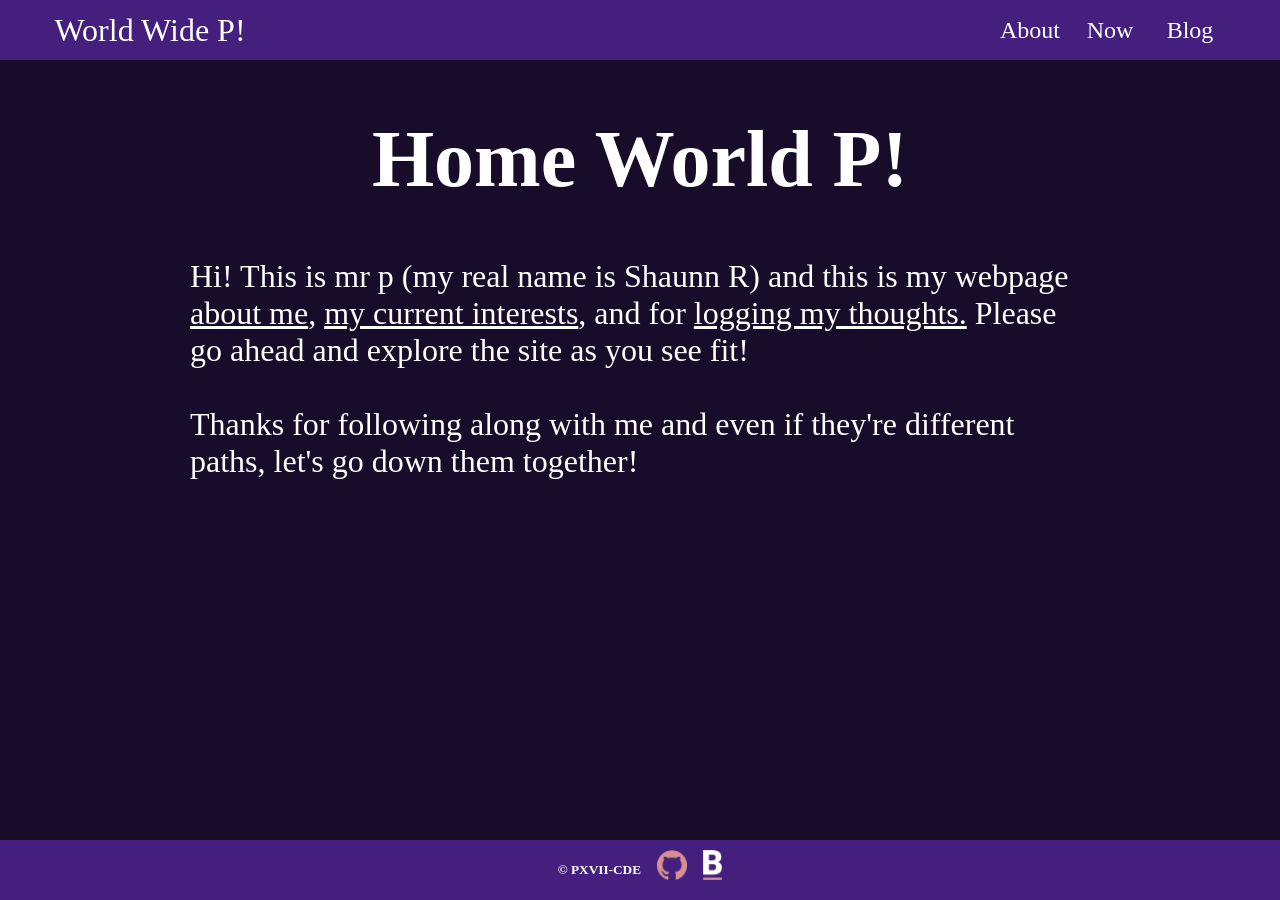
<file: index.html>
<!DOCTYPE html>
<html lang="en">
<head>
  <meta charset="UTF-8">
  <meta name="viewport" content="width=device-width, initial-scale=1.0">
  <title>LOG-P!</title>
  <link rel="stylesheet" href="style.css">
</head>
<body>
  
  <header>
    <section class="headcontainer">
      <div class="item item1"><a href="index.html">World Wide P!</a></div>
      <div class="item item2"><a href="about.html">About</a></div>
      <div class="item item3"><a href="now.html">Now</a></div>
      <div class="item item4"><a href="blog.html">Blog</a></div>
    </section>
  </header>

  <main>
    <h1 id="maintitle">Home World P!</h1>
    <p id="indexp">
    Hi! This is mr p (my real name is Shaunn R) and this is my webpage <a href="about.html">about me</a>, <a href="now.html">my current interests</a>, 
    and for <a href="blog.html">logging my thoughts.</a>
    Please go ahead and explore the site as you see fit!<br><br>
    Thanks for following along with me and even if they're different paths, let's go down them together!
  </main>

  <footer class="footcontainer">
  <h5 id="footbox1">&copy;&nbsp;PXVII-CDE</h5>
  <a id="footbox3" href="https://github.com/pxvii-cde"><img src="images/Github.png" height="40px" alt="github hyperlink"></a>
  <a id="footbox2" href="https://backloggd.com/u/pxvii/"><img src="images/backloggd.png" height="40px" alt="backloggd hyperlink"></a>
  </footer>
</body>
</html>
</file>
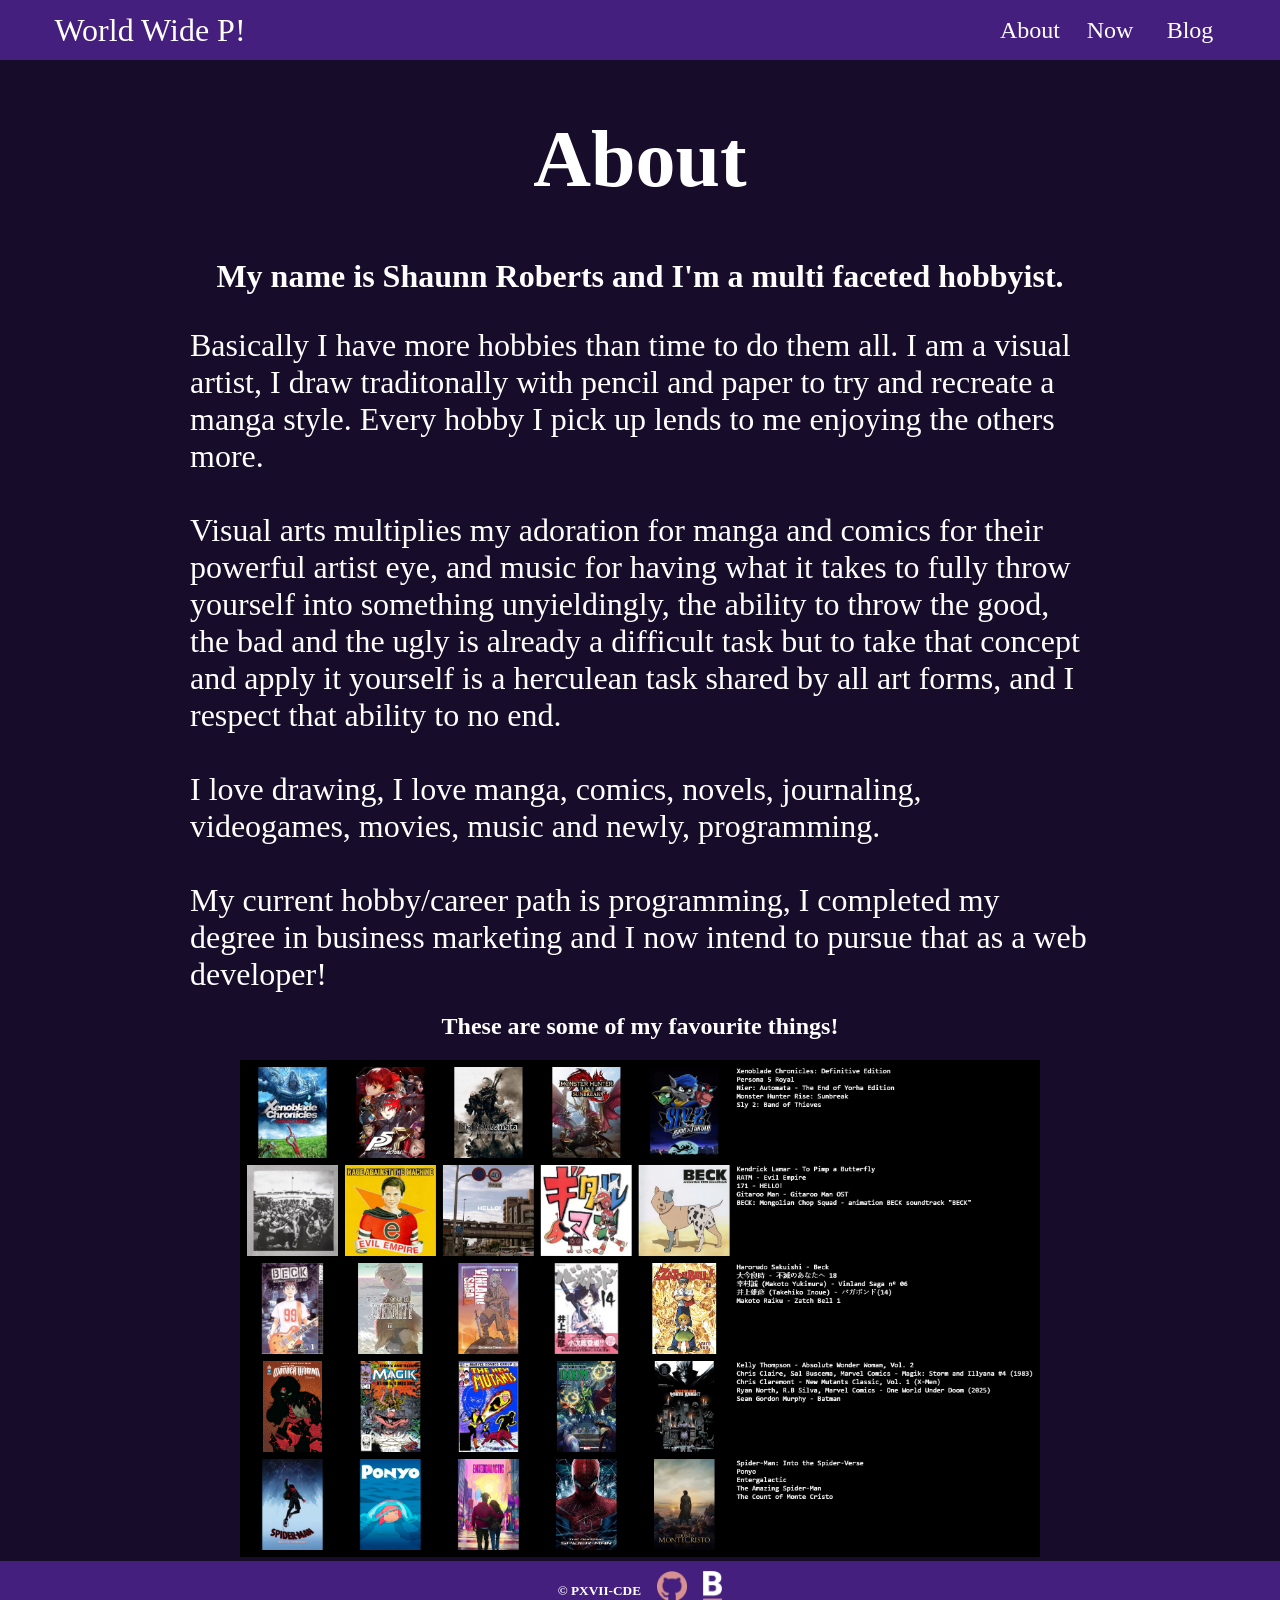
<file: about.html>
<!DOCTYPE html>
<html lang="en">
<head>
  <meta charset="UTF-8">
  <meta name="viewport" content="width=device-width, initial-scale=1.0">
  <title>LOG-P!</title>
  <link rel="stylesheet" href="style.css">
</head>
<body>
  
  <header>
    <section class="headcontainer">
      <div class="item item1"><a href="index.html">World Wide P!</a></div>
      <div class="item item2"><a href="about.html">About</a></div>
      <div class="item item3"><a href="now.html">Now</a></div>
      <div class="item item4"><a href="blog.html">Blog</a></div>
    </section>
  </header>
  
  <main class="aboutmain">
    <h1 id="maintitle">About</h1>
    <h3 id="subtitle">My name is Shaunn Roberts and I'm a multi faceted hobbyist.</h3>
    <p>
    Basically I have more hobbies than time to do them all.
    I am a visual artist, I draw traditonally with pencil and paper to try and recreate a manga style. Every hobby
    I pick up lends to me enjoying the others more.<br><br> 
    Visual arts multiplies my adoration for manga and comics for their powerful artist eye,
    and music for having what it takes to fully throw yourself into something unyieldingly, the ability to throw the good, the bad and the ugly
    is already a difficult task but to take that concept and apply it yourself is a herculean task shared by all art forms, 
    and I respect that ability to no end.<br><br>
    I love drawing, I love manga, comics, novels, journaling, videogames, movies, music and newly, programming.<br><br>
    My current hobby/career path is programming, I completed my degree in business marketing and I now intend to pursue that as a web developer!
  </p>

  <section class="chartcontainer">
  <div class="chart chart1"><h2>These are some of my favourite things!</h2></div>
  <div class="chart chart2"><img width="800px" src="images/chart.png"></div>
  </section>
  </main>
  
  <footer class="footcontainer">
  <h5 id="footbox1">&copy;&nbsp;PXVII-CDE</h5>
  <a id="footbox3" href="https://github.com/pxvii-cde"><img src="images/Github.png" height="40px" alt="backloggd logo"></a>
  <a id="footbox2" href="https://backloggd.com/u/pxvii/"><img src="images/backloggd.png" height="40px" alt="backloggd logo"></a>
  </footer>
</body>
</html>
</file>
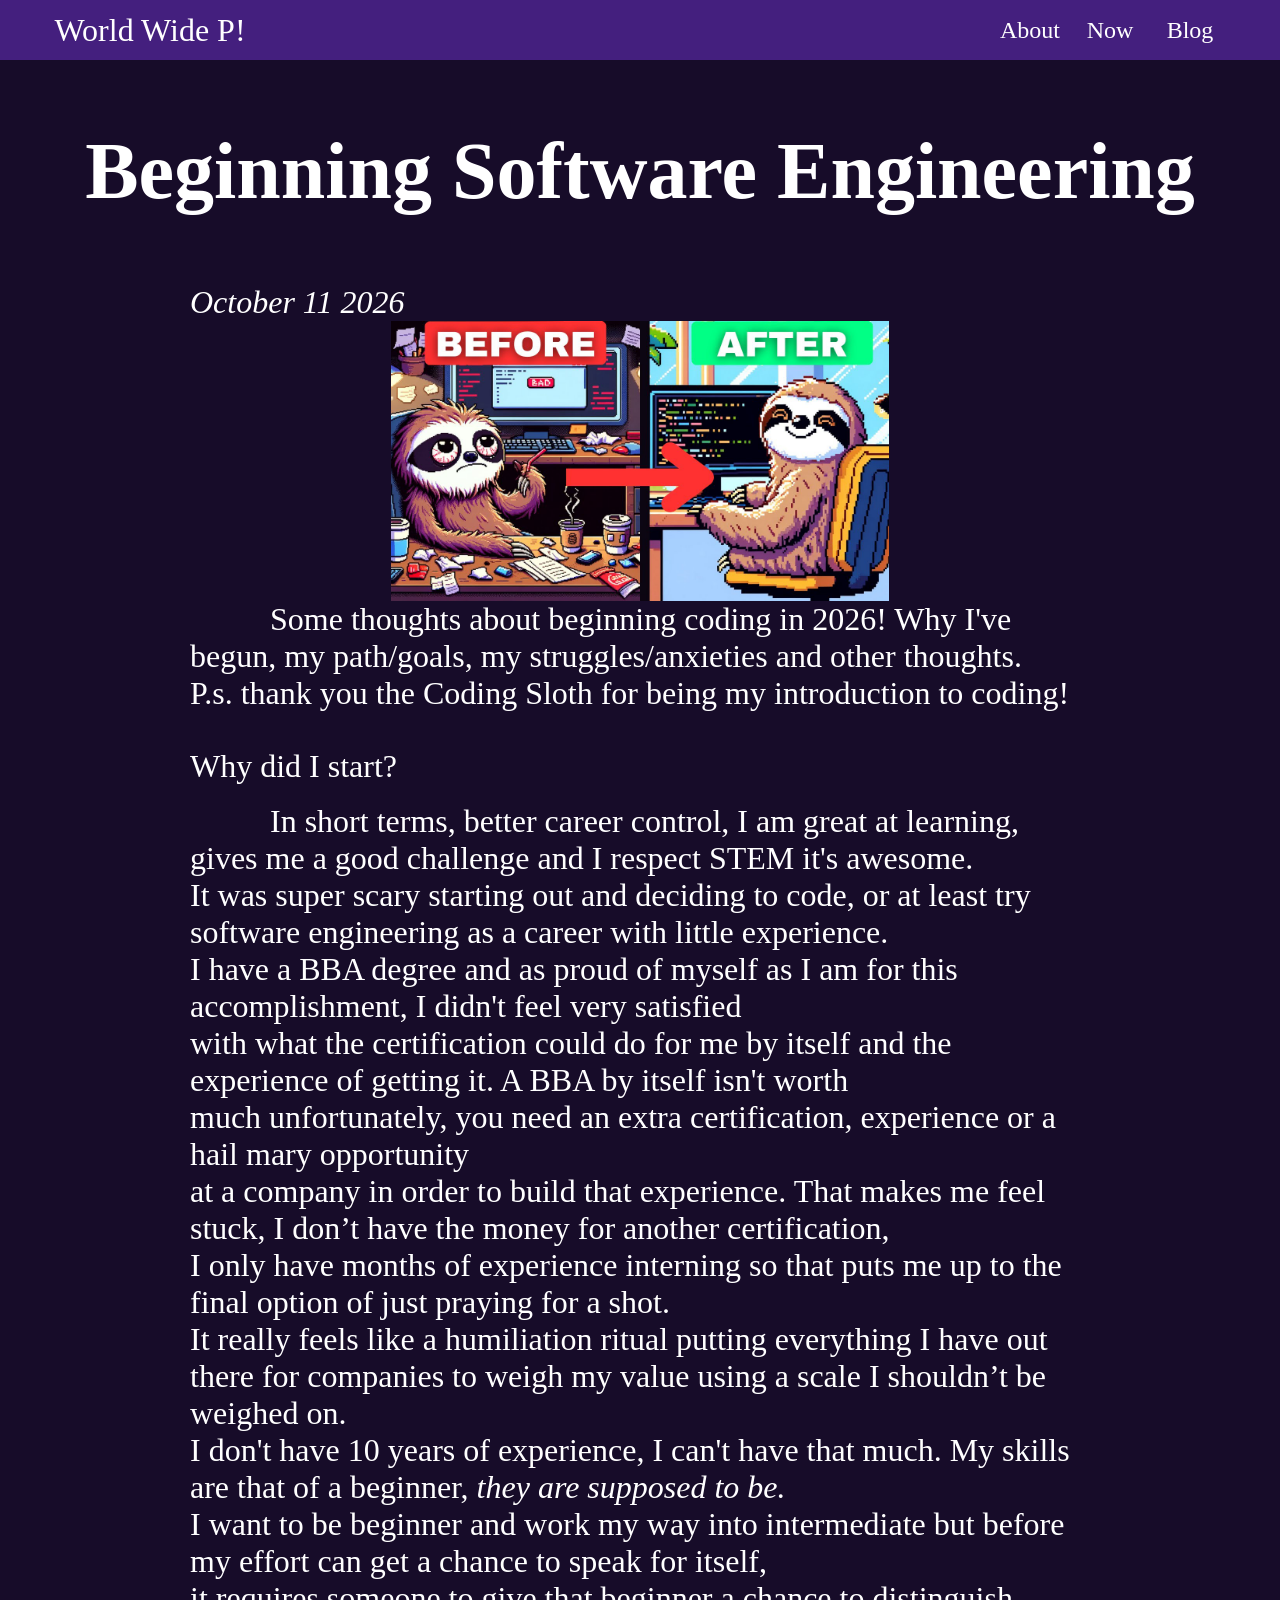
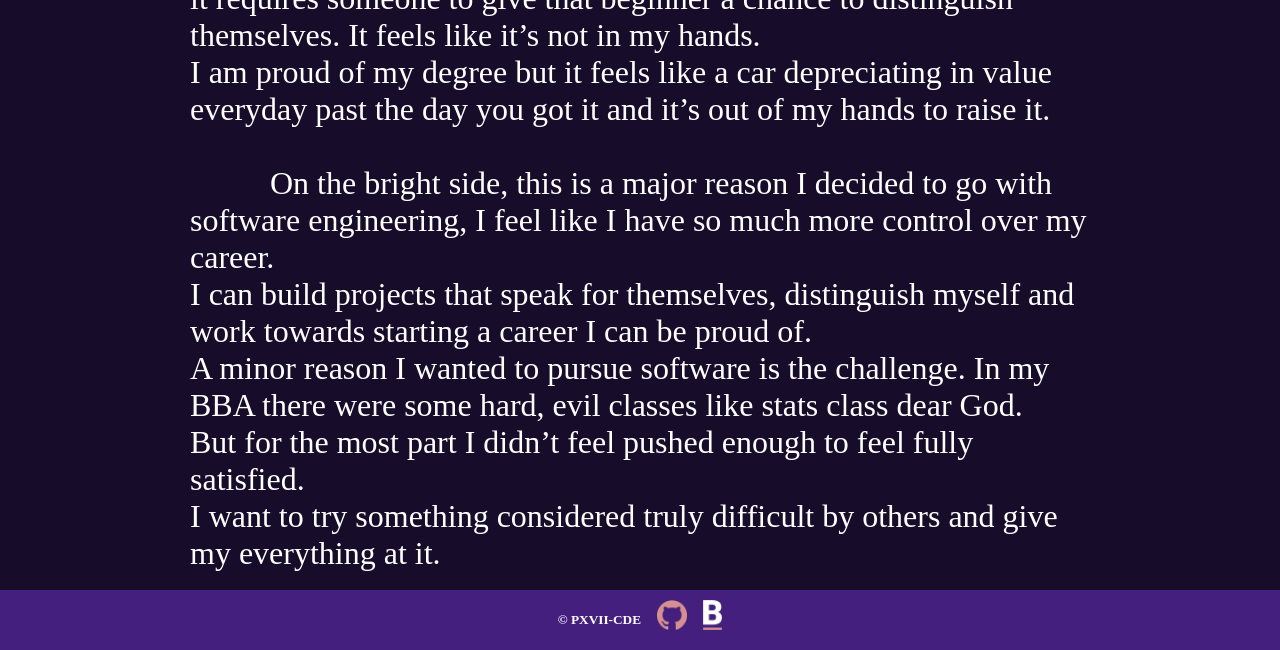
<file: beginningsoftwareengineering.html>
<!DOCTYPE html>
<html lang="en">
<head>
  <meta charset="UTF-8">
  <meta name="viewport" content="width=device-width, initial-scale=1.0">
  <title>Beginning Software Engineering</title>
  <link rel="stylesheet" href="style.css">
</head>
<body>
  
  <header>
    <section class="headcontainer">
      <div class="item item1"><a href="index.html">World Wide P!</a></div>
      <div class="item item2"><a href="about.html">About</a></div>
      <div class="item item3"><a href="now.html">Now</a></div>
      <div class="item item4"><a href="blog.html">Blog</a></div>
    </section>
  </header>
  
  <main class="blogimg">
  <section>
    <h1 id="maintitle">Beginning Software Engineering</h1>
    <p><i>October 11 2026</i></p>
    <a target="_blank" href="https://youtu.be/DZZXZ-CJL54">
    <img src="images/codingsloth.jpg" height="280" alt="Software engineering blog image">
    </a>
    <p>&nbsp;&nbsp;&nbsp;&nbsp;&nbsp;&nbsp;&nbsp;&nbsp;&nbsp;&nbsp;Some thoughts about beginning coding in 2026! Why I've begun, my path/goals, my struggles/anxieties and other thoughts.
    <br>
    P.s. thank you the Coding Sloth for being my introduction to coding!
    </p>
  </section>

  <section>
    <br><br>
    <p>Why did I start?</p>
    <br>
    <p>
      &nbsp;&nbsp;&nbsp;&nbsp;&nbsp;&nbsp;&nbsp;&nbsp;&nbsp;&nbsp;In short terms, better career control, I am great at learning, gives me a good challenge and I respect STEM it's awesome.
      <br>
      It was super scary starting out and deciding to code, or at least try software engineering as a career with little experience.
      <br>
      I have a BBA degree and as proud of myself as I am for this accomplishment, I didn't feel very satisfied
      <br>
      with what the certification could do for me by itself 
      and the experience of getting it. A BBA by itself isn't worth 
      <br>
      much unfortunately, you need an extra certification, experience or a hail mary opportunity 
      <br>
      at a company in order to build that experience. That makes me feel stuck, I don’t have the money for another certification,
      <br>
       I only have months of experience interning so that puts me up to the final option of just praying for a shot. 
       <br>
      It really feels like a humiliation ritual putting everything I have out there for companies to weigh my value using a scale I shouldn’t be weighed on.
      <br>
      I don't have 10 years of experience, I can't have that much. My skills are that of a beginner, <i>they are supposed to be.</i>
      <br> 
      I want to be beginner and work my way into intermediate but before my effort can get a chance to speak for itself,
      <br>
      it requires someone to give that beginner a chance to distinguish themselves. It feels like it’s not in my hands. 
      <br>
      I am proud of my degree but it feels like a car depreciating in value everyday past the day you got it and it’s out of my hands to raise it.
      <br><br>
      &nbsp;&nbsp;&nbsp;&nbsp;&nbsp;&nbsp;&nbsp;&nbsp;&nbsp;&nbsp;On the bright side, this is a major reason I decided to go with software engineering, I feel like I have so much more control over my career.
      <br>
      I can build projects that speak for themselves, distinguish myself and work towards starting a career I can be proud of.
      <br>
      A minor reason I wanted to pursue software is the challenge. In my BBA there were some hard, evil classes like stats class dear God.
      <br> 
      But for the most part I didn’t feel pushed enough to feel fully satisfied.
      <br>
      I want to try something considered truly difficult by others and give my everything at it.
    </p><br>
  </section>       
  </main>
  <footer class="footcontainer">
  <h5 id="footbox1">&copy;&nbsp;PXVII-CDE</h5>
  <a id="footbox3" href="https://github.com/pxvii-cde"><img src="images/Github.png" height="40px" alt="backloggd logo"></a>
  <a id="footbox2" href="https://backloggd.com/u/pxvii/"><img src="images/backloggd.png" height="40px" alt="backloggd logo"></a>
  </footer>
</body>
</html>
</file>
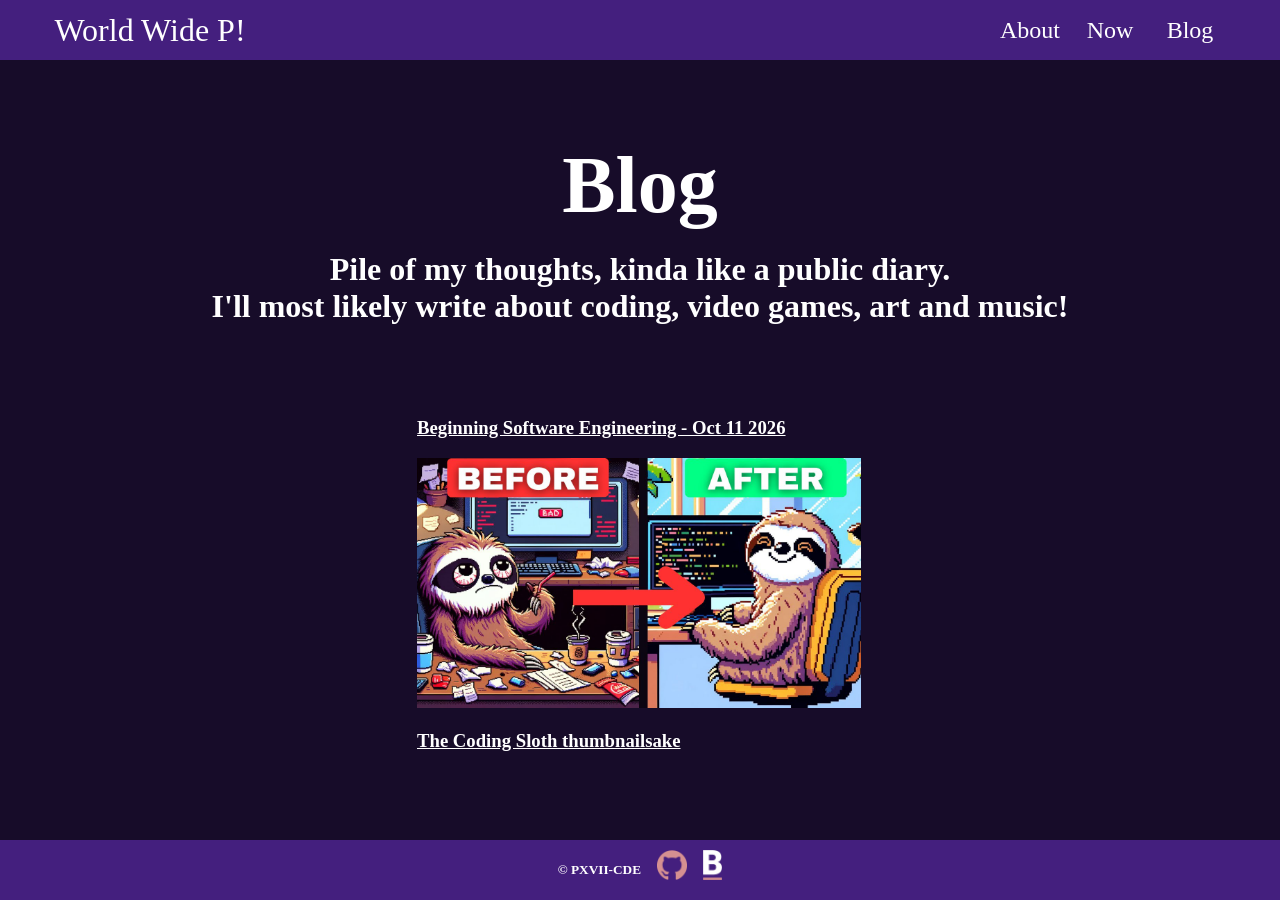
<file: blog.html>
<!DOCTYPE html>
<html lang="en">
<head>
  <meta charset="UTF-8">
  <meta name="viewport" content="width=device-width, initial-scale=1.0">
  <title>LOG-P!</title>
  <link rel="stylesheet" href="style.css">
</head>
<body>

  <header>
    <section class="headcontainer">
      <div class="item item1"><a href="index.html">World Wide P!</a></div>
      <div class="item item2"><a href="about.html">About</a></div>
      <div class="item item3"><a href="now.html">Now</a></div>
      <div class="item item4"><a href="blog.html">Blog</a></div>
    </section>
  </header>

  <main>
    <h3 id="maintitle">Blog</h3>
    <h3 id="subtitle2">Pile of my thoughts, kinda like a public diary. <br>I'll most likely write about coding, video games, art and music!</h3>
    
    <section class="blogbox">
    <a href="beginningsoftwareengineering.html"><h3>Beginning Software Engineering - Oct 11 2026</h3>
    <img src="images/codingsloth.jpg" height="250" alt="attached image link">
    </a>
    <a target="_blank" href="https://youtu.be/DZZXZ-CJL54"><h3>The Coding Sloth thumbnailsake</h3></a>
  </section>
  </main>

  <footer class="footcontainer">
  <h5 id="footbox1">&copy;&nbsp;PXVII-CDE</h5>
  <a id="footbox3" href="https://github.com/pxvii-cde"><img src="images/Github.png" height="40px" alt="backloggd logo"></a>
  <a id="footbox2" href="https://backloggd.com/u/pxvii/"><img src="images/backloggd.png" height="40px" alt="backloggd logo"></a>
  </footer>
    
</body>
</html>
</file>
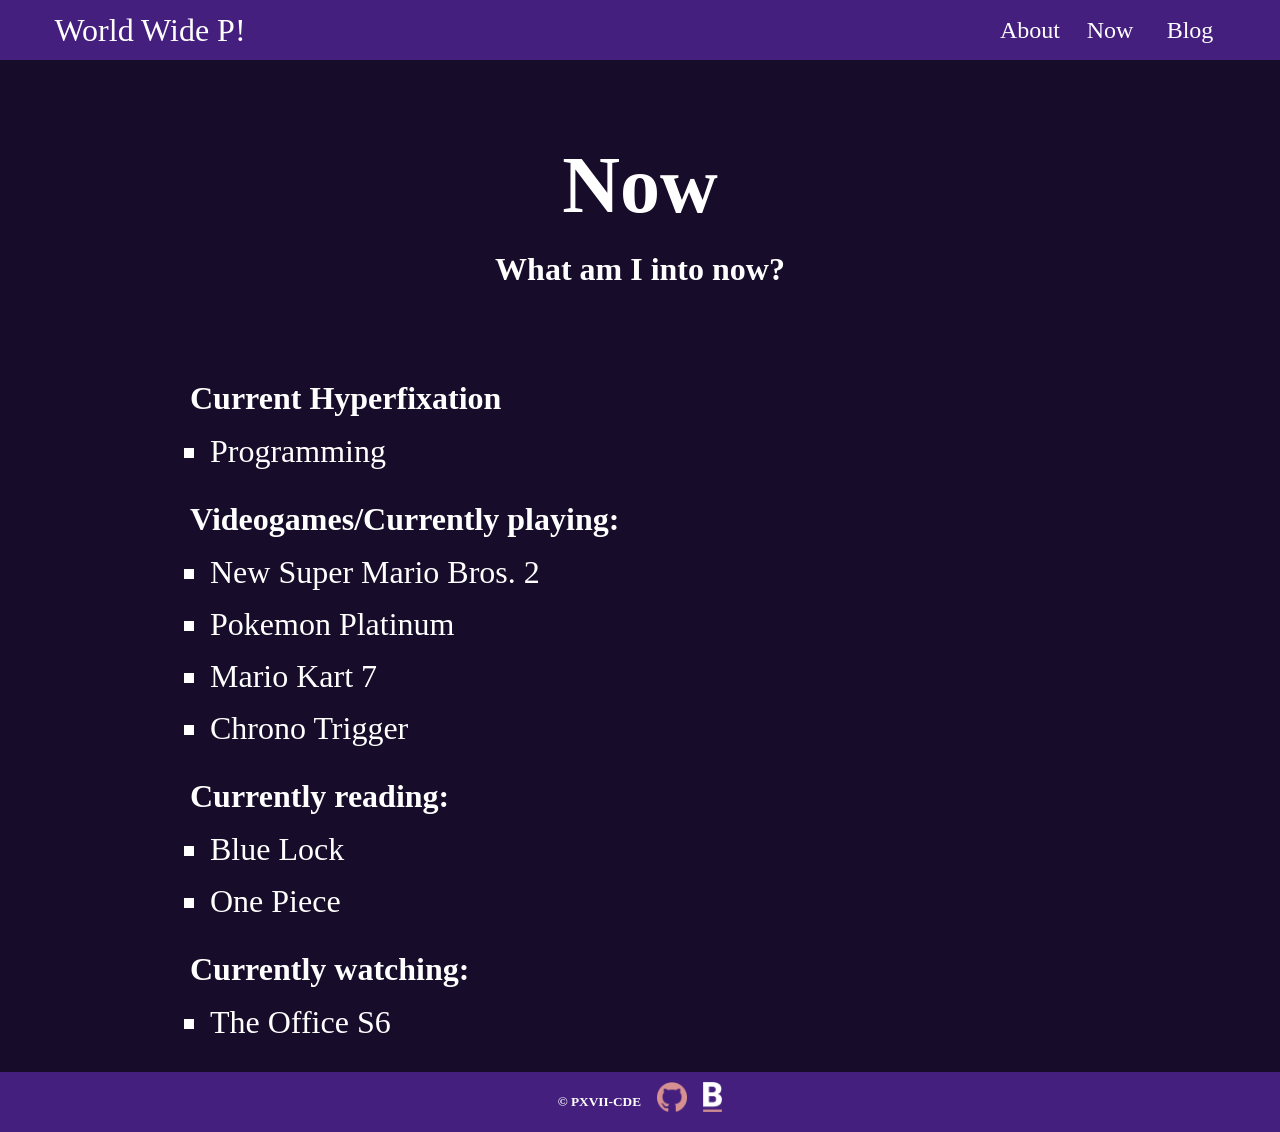
<file: now.html>
<!DOCTYPE html>
<html lang="en">
<head>
  <meta charset="UTF-8">
  <meta name="viewport" content="width=device-width, initial-scale=1.0">
  <title>LOG-P!</title>
  <link rel="stylesheet" href="style.css">
</head>
<body>
  
  <header>
    <section class="headcontainer">
      <div class="item item1"><a href="index.html">World Wide P!</a></div>
      <div class="item item2"><a href="about.html">About</a></div>
      <div class="item item3"><a href="now.html">Now</a></div>
      <div class="item item4"><a href="blog.html">Blog</a></div>
    </section>
  </header>

  <main class="nowlist">
    <h3 id="maintitle">Now</h3>
    <h3 id="subtitle2">What am I into now?</h3>
    <h3 class="nowheadings">Current Hyperfixation</h3>
    <ul>
    <p><li>Programming</li></p>
    </ul>

    <h3 class="nowheadings">Videogames/Currently playing:</h3>
    <ul>
    <p><li>New Super Mario Bros. 2</li></p>
    <p><li>Pokemon Platinum</li></p>
    <p><li>Mario Kart 7</li></p>
    <p><li>Chrono Trigger</li></p>
    </ul>

    <h3 class="nowheadings">Currently reading:</h3>
    <ul>
    <p><li>Blue Lock</li></p>
    <p><li>One Piece</li></p>
    </ul>

    <h3 class="nowheadings">Currently watching:</h3>
    <ul>
    <p><li>The Office S6</li></p>
    </ul>
  </main>

  <footer class="footcontainer">
  <h5 id="footbox1">&copy;&nbsp;PXVII-CDE</h5>
  <a id="footbox3" href="https://github.com/pxvii-cde"><img src="images/Github.png" height="40px" alt="backloggd logo"></a>
  <a id="footbox2" href="https://backloggd.com/u/pxvii/"><img src="images/backloggd.png" height="40px" alt="backloggd logo"></a>
  </footer>
</body>
</html>
</file>
<file: style.css>
*{
  box-sizing: border-box;
}
main{
  padding-left: 15px;
  padding-right: 15px;
}
body{
  margin: 0px;
  background-color: hsla(263, 83%, 7%, 0.959);
  color: hsl(0, 0%, 100%);
  width: 100%;
  display: flex;
  flex-direction: column;
  min-height: 100vh;
}
header{
  background-color: hsla(263, 59%, 32%, 0.959);
  width: 100%;
}
main p{
  text-align: left;
  font-size: 2em;
  width: 80%;
  max-width: 900px;
  margin: 0 auto;
}
.aboutmain p{
  text-align: left;
  font-size: 2em;
  width: 80%;
  max-width: 900px;
  margin: 0 auto;
}
#home{
  padding-left: 55px;
  display: flex;
}
#home:hover{
  text-decoration: underline;
  color: hsl(350, 69%, 87%);
}
a:link{
  color: hsl(0, 0%, 100%);
}
a:visited{
  color: hsl(0, 0%, 100%);
}
.headcontainer{
  display: flex;
  flex-direction: row;
  justify-content: space-evenly;
}
.item{
  height: 60px;
  width: 80px;
  font-size: 1.5em;
  display: flex;
  align-items: center;
  justify-content: center;
  flex-shrink: 1;
}
.item a{
  text-decoration: none;
}
.item a:hover{
  text-decoration: underline;
  color: hsl(350, 69%, 87%);
}
.item1{
  margin-left: 50px;
  margin-right: auto;
  flex-basis: 200px;
  font-size: 2em;
  display: flex;
  text-align: center;
  align-items: center;
  justify-content: center;
  flex-shrink: 0;
}
.item4{
  margin-right: 50px;
}
#indexp a{
  text-decoration: underline;
}
#indexp a:hover{
  text-decoration: none;
  color: hsl(350, 69%, 87%);
}
#maintitle{
  text-align: center;
  font-size: 5em;
}
#subtitle{
  text-align: center;
  font-size: 2em;
}
main{
  flex: 1;  ;
}
.chartcontainer{
  display: flex;
  align-items: center;
  flex-direction: column;
  flex-wrap: wrap;
}
.chartcontainer img{
  max-width: 100%;
}
main li{
  text-align: left;
  font-size: 2em;
  width: 80%;
  max-width: 900px;
  margin: 0 auto;
}
.nowheadings{
  text-align: left;
  font-size: 2em;
  width: 80%;
  max-width: 900px;
  margin: 0 auto;
}
#subtitle2{
  text-align: center;
  font-size: 2em;
  position: relative;
  bottom: 60px;
}
.nowlist li{
  list-style-type:square;
  padding-bottom: 15px;
}
.blogbox{
  width: 80%;
  max-width: 446px;
  margin: 0 auto;
}
.blogimg img{
  display: flex;
  margin: 0 auto;
}
.footcontainer{
  display: flex;
  justify-content:center;
  column-gap: 1em;
  background-color:hsl(263, 59%, 32%, 0.959)
}
.footcontainer img{
  padding-top: 10px;
}
</file>
